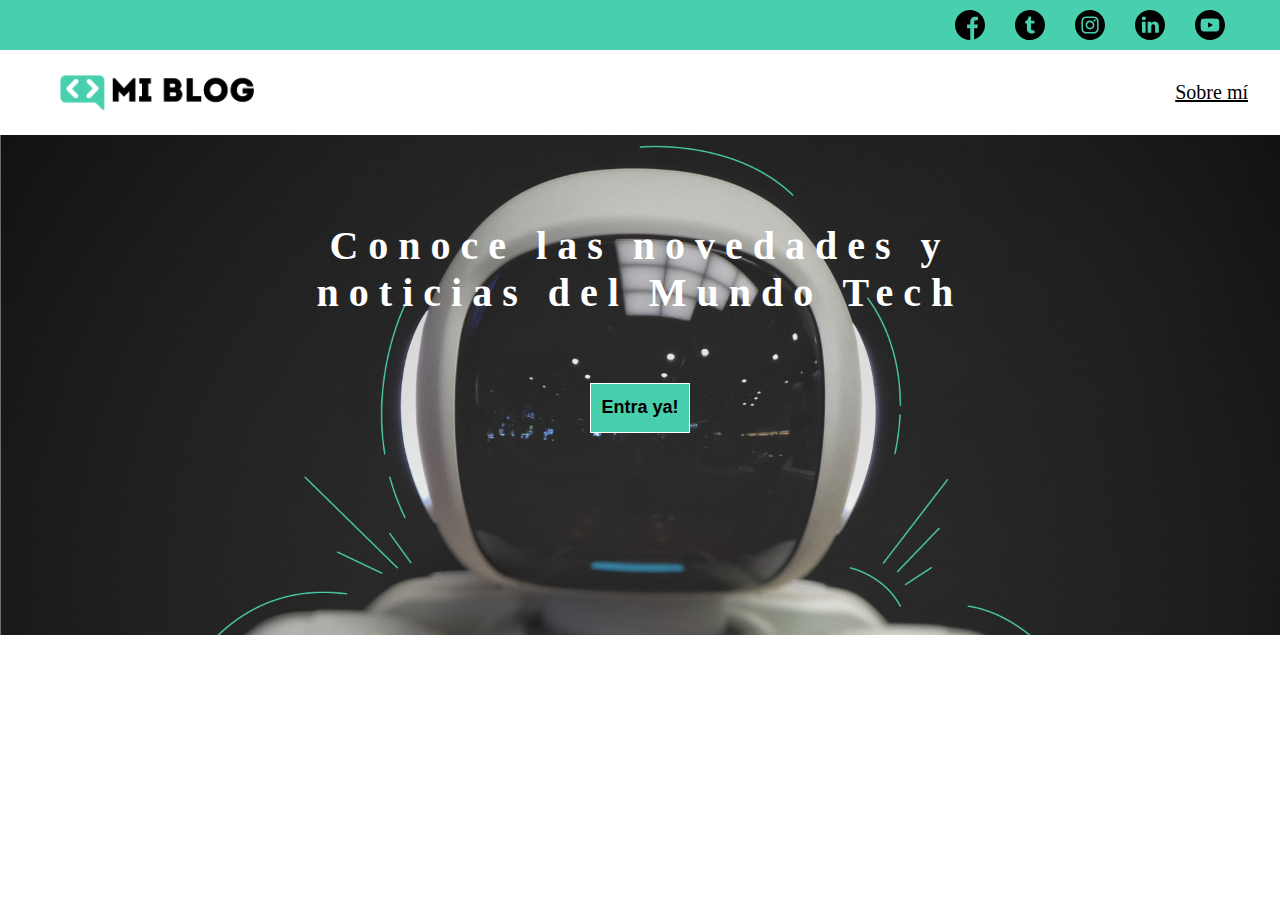
<file: index.html>
<!DOCTYPE html>
<html lang="en">

<head>
    <meta charset="UTF-8">
    <meta http-equiv="X-UA-Compatible" content="IE=edge">
    <meta name="viewport" content="width=device-width, initial-scale=1.0">
    <link rel="stylesheet" href="styles-home.css">
    <title>MiBlog</title>
</head>

<body>
    <div class="header">
        <div class="social-media_container">
            <img src="icons/facebook.svg" alt="" class="social-media_icon">
            <img src="icons/twitter.svg" alt="" class="social-media_icon">
            <img src="icons/instagram.svg" alt="" class="social-media_icon">
            <img src="icons/linkedin.svg" alt="" class="social-media_icon">
            <img src="icons/youtube.svg" alt="" class="social-media_icon">
        </div>
    </div>
    <div class="hero">
        <div class="logo-container">
            <a href="index.html"><img src="icons/logo.png" alt="" class="logo"></a>
        </div>
        <a href="profile.html">Sobre mí</a>
    </div>
    <div class="main">
        <div class="information__container">
            <h1>Conoce las novedades y noticias del Mundo Tech</h1>
            <button onclick="location.href='blogs.html'">Entra ya!</button>
        </div>
    </div>
</body>

</html>
</file>
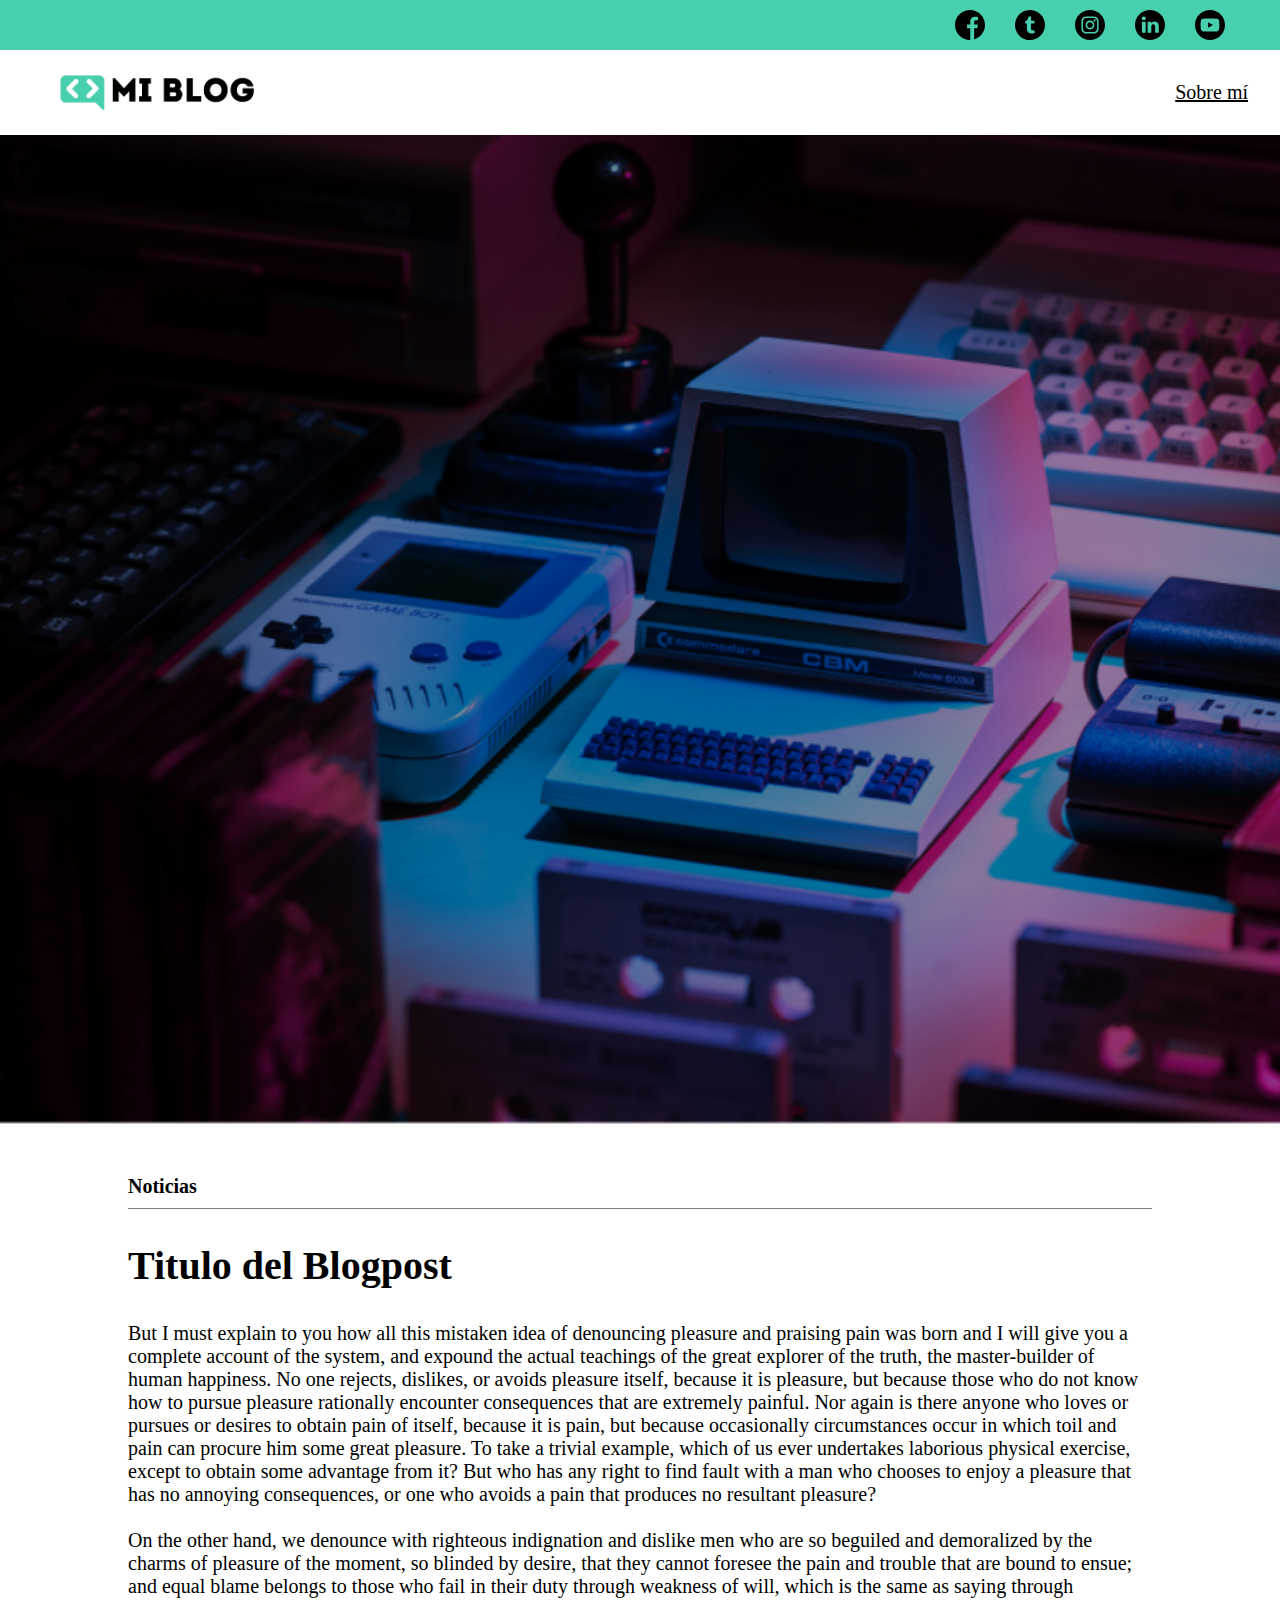
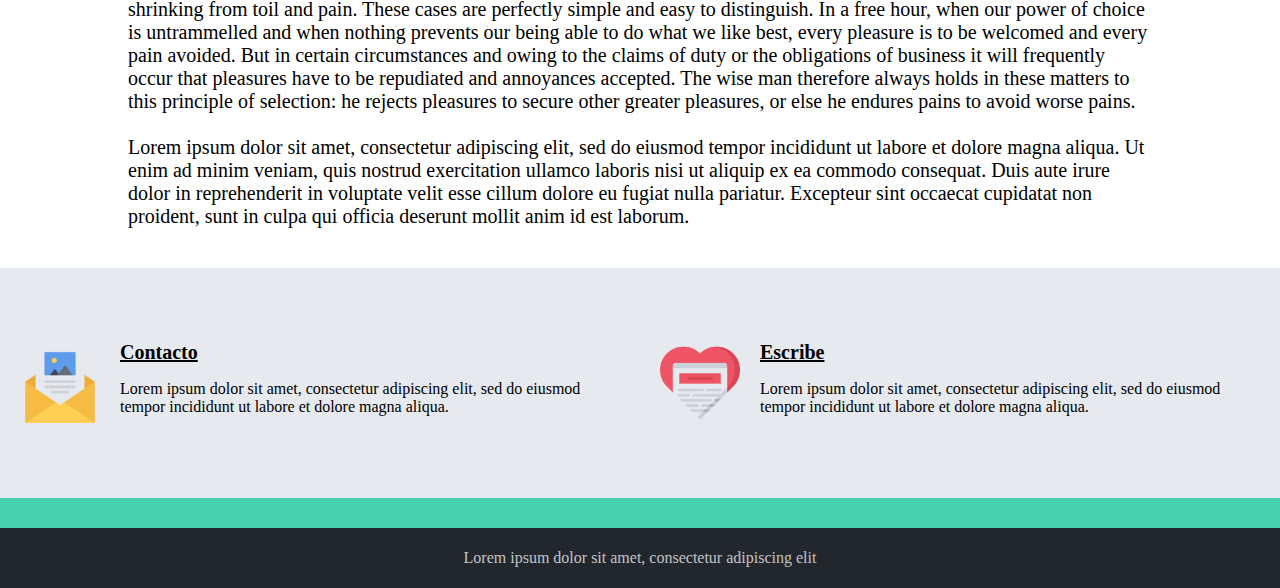
<file: blog.html>
<!DOCTYPE html>
<html lang="en">

<head>
    <meta charset="UTF-8">
    <meta http-equiv="X-UA-Compatible" content="IE=edge">
    <meta name="viewport" content="width=device-width, initial-scale=1.0">
    <link rel="stylesheet" href="styles/blog.css">
    <title>MiBlog</title>
</head>

<body>
    <div class="header">
        <div class="social-media_container">
            <img src="icons/facebook.svg" alt="" class="social-media_icon">
            <img src="icons/twitter.svg" alt="" class="social-media_icon">
            <img src="icons/instagram.svg" alt="" class="social-media_icon">
            <img src="icons/linkedin.svg" alt="" class="social-media_icon">
            <img src="icons/youtube.svg" alt="" class="social-media_icon">
        </div>
    </div>
    <div class="hero">
        <div class="logo-container">
            <a href="index.html"><img src="icons/logo.png" alt="" class="logo"></a>
        </div>
        <a href="profile.html">Sobre mí</a>
    </div>
    <div class="main">
        <div class="image__container">
            <img src="images/BlogImage.PNG" alt="">
        </div>
        <div class="blog__container">
            <h3 class="news-title">Noticias</h3>
            <h2 class="blog__title">Titulo del Blogpost</h2>
            <p class="blog__text">But I must explain to you how all this mistaken idea of denouncing pleasure and
                praising pain was born and I will give you a complete account of the system, and expound the actual
                teachings of the great explorer of the truth, the master-builder of human happiness. No one rejects,
                dislikes, or avoids pleasure itself, because it is pleasure, but because those who do not know how to
                pursue pleasure rationally encounter consequences that are extremely painful. Nor again is there anyone
                who loves or pursues or desires to obtain pain of itself, because it is pain, but because occasionally
                circumstances occur in which toil and pain can procure him some great pleasure. To take a trivial
                example, which of us ever undertakes laborious physical exercise, except to obtain some advantage from
                it? But who has any right to find fault with a man who chooses to enjoy a pleasure that has no annoying
                consequences, or one who avoids a pain that produces no resultant pleasure?
                <br />
                <br />
                On the other hand, we denounce with righteous indignation and dislike men who are so beguiled and
                demoralized by the charms of pleasure of the moment, so blinded by desire, that they cannot foresee the
                pain and trouble that are bound to ensue; and equal blame belongs to those who fail in their duty
                through weakness of will, which is the same as saying through shrinking from toil and pain. These cases
                are perfectly simple and easy to distinguish. In a free hour, when our power of choice is untrammelled
                and when nothing prevents our being able to do what we like best, every pleasure is to be welcomed and
                every pain avoided. But in certain circumstances and owing to the claims of duty or the obligations of
                business it will frequently occur that pleasures have to be repudiated and annoyances accepted. The wise
                man therefore always holds in these matters to this principle of selection: he rejects pleasures to
                secure other greater pleasures, or else he endures pains to avoid worse pains.
                <br />
                <br />
                Lorem ipsum dolor sit amet, consectetur adipiscing elit, sed do eiusmod tempor incididunt ut labore et
                dolore magna aliqua. Ut enim ad minim veniam, quis nostrud exercitation ullamco laboris nisi ut aliquip
                ex ea commodo consequat. Duis aute irure dolor in reprehenderit in voluptate velit esse cillum dolore eu
                fugiat nulla pariatur. Excepteur sint occaecat cupidatat non proident, sunt in culpa qui officia
                deserunt mollit anim id est laborum.
            </p>
        </div>
    </div>
    <div class="pre-footer">
        <div class="item__container">
            <img src="./icons/newsletter.png" alt="">
            <div class="item__information-container">
                <h2>Contacto</h2>
                <p>Lorem ipsum dolor sit amet, consectetur adipiscing elit, sed do eiusmod tempor incididunt ut labore
                    et dolore magna aliqua.</p>
            </div>
        </div>
        <div class="item__container">
            <img src="./icons/like.png" alt="">
            <div class="item__information-container">
                <h2>Escribe</h2>
                <p>Lorem ipsum dolor sit amet, consectetur adipiscing elit, sed do eiusmod tempor incididunt ut labore
                    et dolore magna aliqua.</p>
            </div>
        </div>
    </div>
    <div class="just-a-line"></div>
    <div class="footer">
        <p>Lorem ipsum dolor sit amet, consectetur adipiscing elit</p>
    </div>
</body>

</html>
</file>
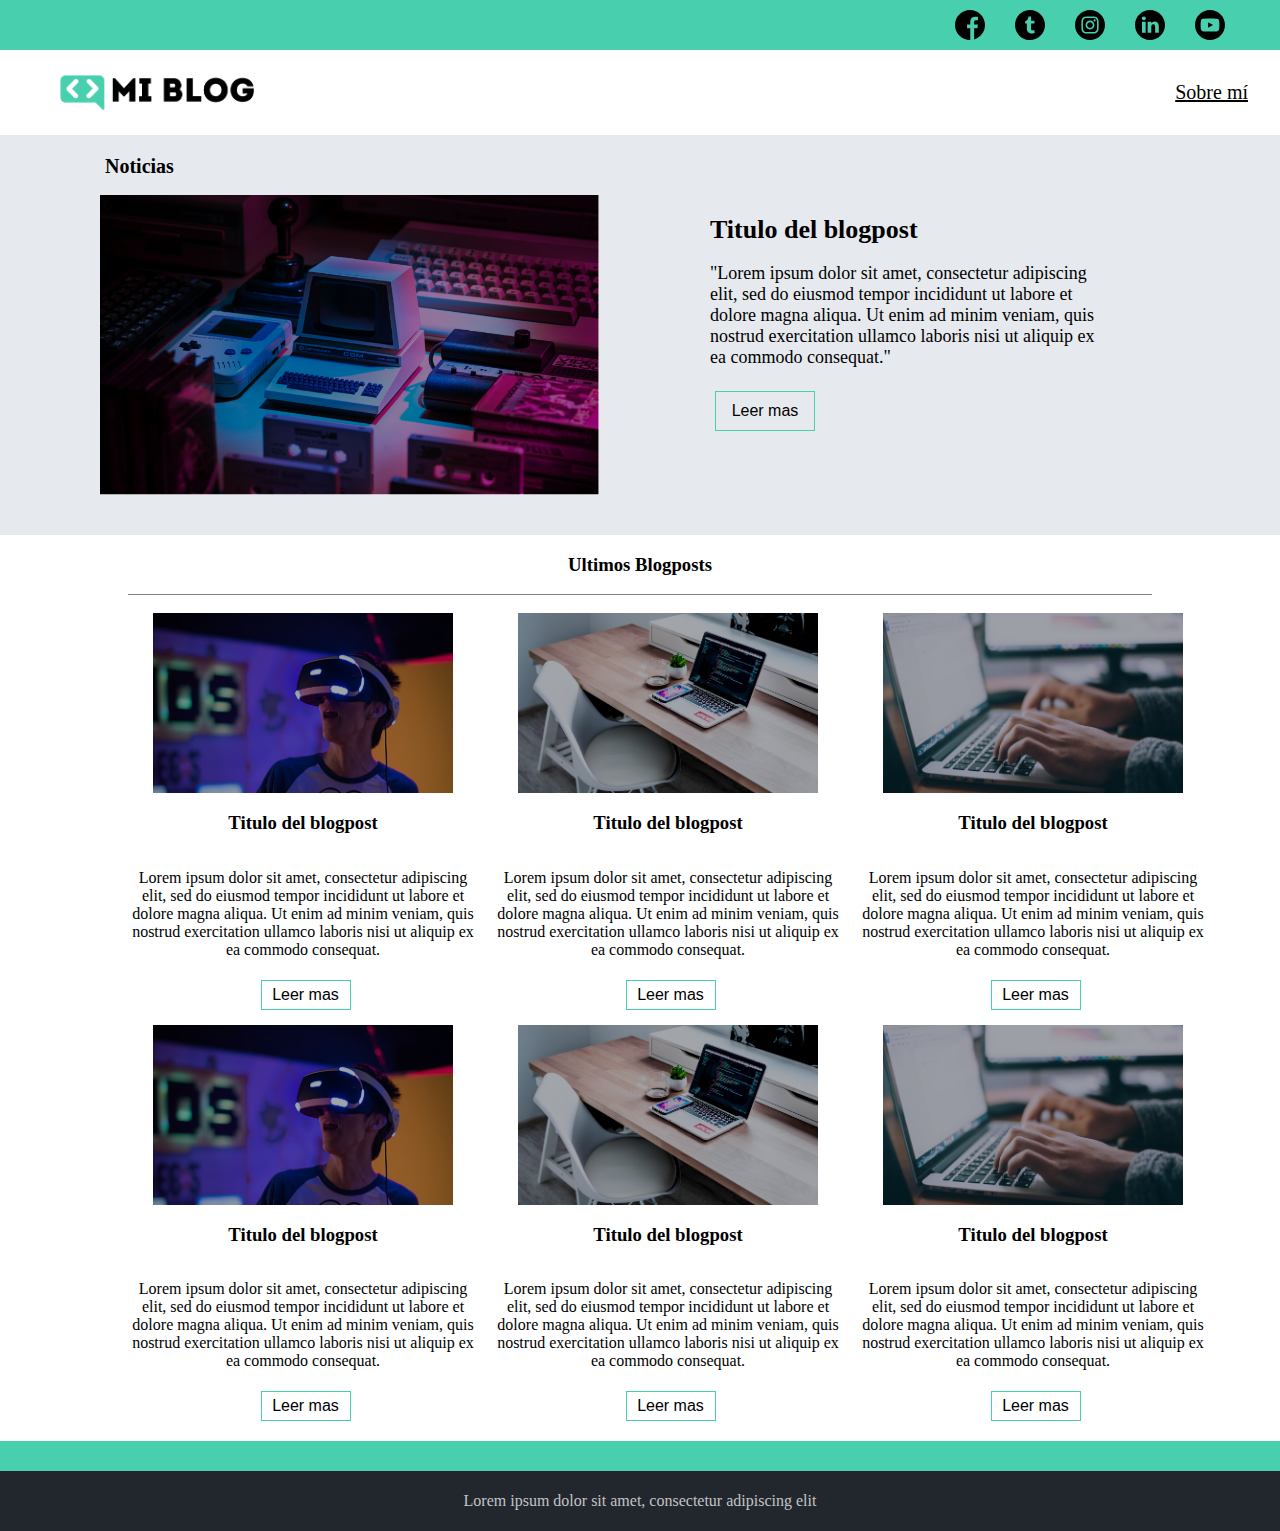
<file: blogs.html>
<!DOCTYPE html>
<html lang="en">

<head>
    <meta charset="UTF-8">
    <meta http-equiv="X-UA-Compatible" content="IE=edge">
    <meta name="viewport" content="width=device-width, initial-scale=1.0">
    <link rel="stylesheet" href="styles/blogs.css">
    <title>MiBlog</title>
</head>

<body>
    <div class="header">
        <div class="social-media_container">
            <img src="icons/facebook.svg" alt="" class="social-media_icon">
            <img src="icons/twitter.svg" alt="" class="social-media_icon">
            <img src="icons/instagram.svg" alt="" class="social-media_icon">
            <img src="icons/linkedin.svg" alt="" class="social-media_icon">
            <img src="icons/youtube.svg" alt="" class="social-media_icon">
        </div>
    </div>
    <div class="pre-hero">
        <div class="logo-container">
            <a href="index.html"><img src="icons/logo.png" alt="" class="logo"></a>
        </div>
        <a href="profile.html">Sobre mí</a>
    </div>
    <div class="hero">
        <h3 class="hero__title">Noticias</h3>
        <div class="hero__image">
            <img src="images/BlogImage.PNG" alt="Blog Imagen">
        </div>
        <div class="hero__information">
            <h4>Titulo del blogpost</h4>
            <p>"Lorem ipsum dolor sit amet, consectetur adipiscing elit, sed do eiusmod tempor incididunt ut labore
                et dolore magna aliqua. Ut enim ad minim veniam, quis nostrud exercitation ullamco laboris nisi ut
                aliquip ex ea commodo consequat."</p>
            <button onclick="location.href='blog.html'">Leer mas</button>
        </div>
    </div>
    <div class="main">
        <h3 class="main__tilte">Ultimos Blogposts</h3>
        <div class="blogposts__container">
            <div class="blogpost__container">
                <img src="images/post1.webp" alt="">
                <h3>Titulo del blogpost</h3>
                <p>Lorem ipsum dolor sit amet, consectetur adipiscing elit, sed do eiusmod tempor incididunt ut labore
                    et dolore magna aliqua. Ut enim ad minim veniam, quis nostrud exercitation ullamco laboris nisi ut
                    aliquip ex ea commodo consequat.</p>
                <button onclick="location.href='blog.html'">Leer mas</button>
            </div>
            <div class="blogpost__container">
                <img src="images/post2.webp" alt="">
                <h3>Titulo del blogpost</h3>
                <p>Lorem ipsum dolor sit amet, consectetur adipiscing elit, sed do eiusmod tempor incididunt ut labore
                    et dolore magna aliqua. Ut enim ad minim veniam, quis nostrud exercitation ullamco laboris nisi ut
                    aliquip ex ea commodo consequat.</p>
                <button onclick="location.href='blog.html'">Leer mas</button>
            </div>
            <div class="blogpost__container">
                <img src="images/post3.webp" alt="">
                <h3>Titulo del blogpost</h3>
                <p>Lorem ipsum dolor sit amet, consectetur adipiscing elit, sed do eiusmod tempor incididunt ut labore
                    et dolore magna aliqua. Ut enim ad minim veniam, quis nostrud exercitation ullamco laboris nisi ut
                    aliquip ex ea commodo consequat.</p>
                <button onclick="location.href='blog.html'">Leer mas</button>
            </div>
            <div class="blogpost__container">
                <img src="images/post1.webp" alt="">
                <h3>Titulo del blogpost</h3>
                <p>Lorem ipsum dolor sit amet, consectetur adipiscing elit, sed do eiusmod tempor incididunt ut labore
                    et dolore magna aliqua. Ut enim ad minim veniam, quis nostrud exercitation ullamco laboris nisi ut
                    aliquip ex ea commodo consequat.</p>
                <button onclick="location.href='blog.html'">Leer mas</button>
            </div>
            <div class="blogpost__container">
                <img src="images/post2.webp" alt="">
                <h3>Titulo del blogpost</h3>
                <p>Lorem ipsum dolor sit amet, consectetur adipiscing elit, sed do eiusmod tempor incididunt ut labore
                    et dolore magna aliqua. Ut enim ad minim veniam, quis nostrud exercitation ullamco laboris nisi ut
                    aliquip ex ea commodo consequat.</p>
                <button onclick="location.href='blog.html'">Leer mas</button>
            </div>
            <div class="blogpost__container">
                <img src="images/post3.webp" alt="">
                <h3>Titulo del blogpost</h3>
                <p>Lorem ipsum dolor sit amet, consectetur adipiscing elit, sed do eiusmod tempor incididunt ut labore
                    et dolore magna aliqua. Ut enim ad minim veniam, quis nostrud exercitation ullamco laboris nisi ut
                    aliquip ex ea commodo consequat.</p>
                <button onclick="location.href='blog.html'">Leer mas</button>
            </div>

        </div>
    </div>
    </div>
    <div class="just-a-line"></div>
    <div class="footer">
        <p>Lorem ipsum dolor sit amet, consectetur adipiscing elit</p>
    </div>
</body>

</html>
</file>
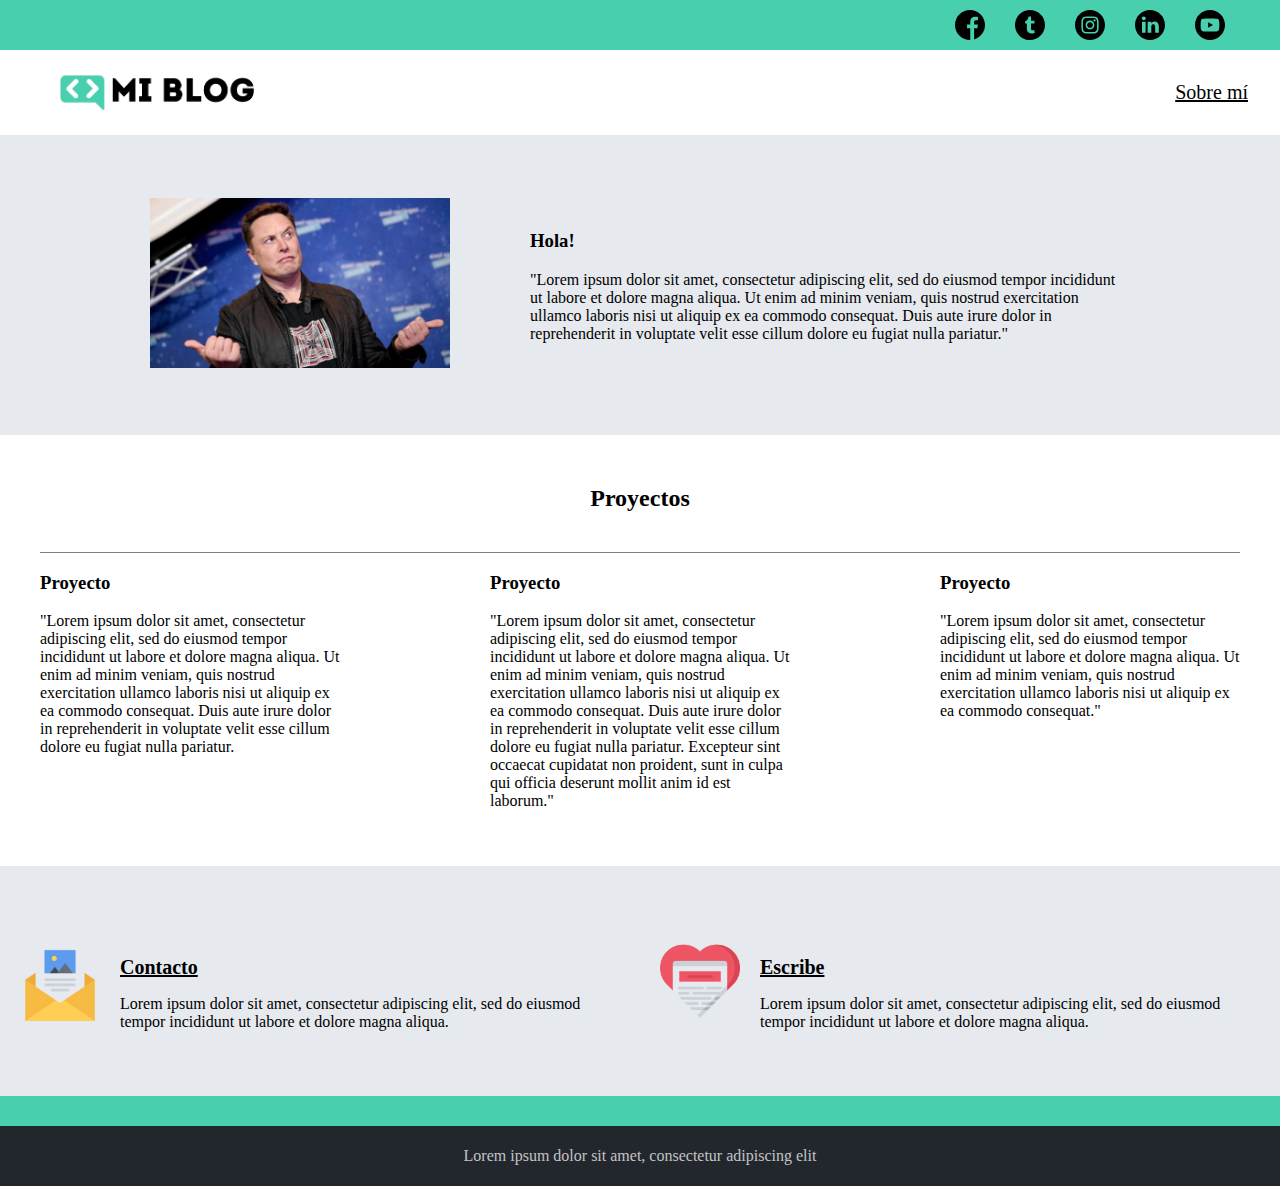
<file: profile.html>
<!DOCTYPE html>
<html lang="en">

<head>
    <meta charset="UTF-8">
    <meta http-equiv="X-UA-Compatible" content="IE=edge">
    <meta name="viewport" content="width=device-width, initial-scale=1.0">
    <title>Perfil</title>
</head>

<body>
    <div class="header">
        <div class="social-media_container">
            <img src="icons/facebook.svg" alt="" class="social-media_icon">
            <img src="icons/twitter.svg" alt="" class="social-media_icon">
            <img src="icons/instagram.svg" alt="" class="social-media_icon">
            <img src="icons/linkedin.svg" alt="" class="social-media_icon">
            <img src="icons/youtube.svg" alt="" class="social-media_icon">
        </div>
    </div>
    <div class="hero">
        <div class="logo-container">
            <a href="index.html"><img src="icons/logo.png" alt="" class="logo"></a>
        </div>
        <a href="profile.html">Sobre mí</a>
    </div>
    <div class="main">
        <div class="image__container">
            <img src="images/elon-musk.jpeg" alt="">
        </div>
        <div class="information__container">
            <h3>Hola!</h3>
            <p>"Lorem ipsum dolor sit amet, consectetur adipiscing elit, sed do eiusmod tempor incididunt ut labore et
                dolore magna aliqua. Ut enim ad minim veniam, quis nostrud exercitation ullamco laboris nisi ut aliquip
                ex ea commodo consequat. Duis aute irure dolor in reprehenderit in voluptate velit esse cillum dolore eu
                fugiat nulla pariatur."</p>
        </div>
    </div>
    <h2>Proyectos</h2>
    <div class="proyects">
        <div class="proyect">
            <h3>Proyecto</h3>
            <p>"Lorem ipsum dolor sit amet, consectetur adipiscing elit, sed do eiusmod tempor incididunt ut labore
                et
                dolore magna aliqua. Ut enim ad minim veniam, quis nostrud exercitation ullamco laboris nisi ut
                aliquip
                ex ea commodo consequat. Duis aute irure dolor in reprehenderit in voluptate velit esse cillum
                dolore eu
                fugiat nulla pariatur.</p>
        </div>
        <div class="proyect">
            <h3>Proyecto</h3>
            <p>"Lorem ipsum dolor sit amet, consectetur adipiscing elit, sed do eiusmod tempor incididunt ut labore
                et dolore magna aliqua. Ut enim ad minim veniam, quis nostrud exercitation ullamco laboris nisi ut
                aliquip ex ea commodo consequat. Duis aute irure dolor in reprehenderit in voluptate velit esse
                cillum dolore eu fugiat nulla pariatur. Excepteur sint occaecat cupidatat non proident, sunt in
                culpa qui officia deserunt mollit anim id est laborum."</p>
        </div>
        <div class="proyect">
            <h3>Proyecto</h3>
            <p>"Lorem ipsum dolor sit amet, consectetur adipiscing elit, sed do eiusmod tempor incididunt ut labore
                et dolore magna aliqua. Ut enim ad minim veniam, quis nostrud exercitation ullamco laboris nisi ut
                aliquip ex ea commodo consequat."</p>
        </div>
    </div>
    <div class="pre-footer">
        <div class="item__container">
            <img src="./icons/newsletter.png" alt="">
            <div class="item__information-container">
                <h2>Contacto</h2>
                <p>Lorem ipsum dolor sit amet, consectetur adipiscing elit, sed do eiusmod tempor incididunt ut labore
                    et dolore magna aliqua.</p>
            </div>
        </div>
        <div class="item__container">
            <img src="./icons/like.png" alt="">
            <div class="item__information-container">
                <h2>Escribe</h2>
                <p>Lorem ipsum dolor sit amet, consectetur adipiscing elit, sed do eiusmod tempor incididunt ut labore
                    et dolore magna aliqua.</p>
            </div>
        </div>
    </div>
    <div class="just-a-line"></div>
    <div class="footer">
        <p>Lorem ipsum dolor sit amet, consectetur adipiscing elit</p>
    </div>
    <style>
        body {
            padding: 0;
            margin: 0;
        }

        .header {
            display: flex;
            width: 100%;
            height: 50px;
            background-color: #48CFAD;
            justify-content: flex-end;
        }

        .social-media_container {
            display: flex;
            width: 300px;
            height: 50px;
            margin-right: 40px;
            justify-content: space-around;
        }

        .social-media_icon {
            height: 30px;
            align-self: center;
        }

        .hero {
            align-items: center;
            background-color: white;
            display: flex;
            margin: 0 auto;
            width: 95%;
            height: 85px;
            justify-content: space-between;
        }


        .logo {
            width: 250px;
        }

        .hero a {
            font-size: 20px;
            text-decoration: underline;
            color: black;
        }

        .main {
            display: flex;
            background-color: #E6E9ED;
            margin: 0 auto;
            height: 300px;
            align-items: center;
        }

        .image__container {
            margin-left: 150px;
        }



        .image__container img {
            width: 300px;
        }

        .information__container {
            margin-left: 80px;
        }

        .information__container p {
            width: 600px;
        }

        h2 {
            margin-top: 50px;
            text-align: center;
        }

        .proyects {
            display: flex;
            flex-direction: row;
            justify-content: space-between;
            border-top: 1px solid grey;
            width: 1200px;
            margin: 0 auto;
            margin-top: 40px;
        }

        .proyect {
            width: 300px;
        }

        .pre-footer {
            margin-top: 40px;
            background-color: #E6E9ED;
            display: flex;
            justify-content: space-between;
            align-content: center;
            height: 230px;
        }

        .item__container {
            margin: 0 auto;
            display: flex;
            align-items: center;
            width: 600px;
        }

        .item__container img {
            width: 80px;
        }

        .item__container h2 {
            text-decoration: underline;
            font-size: 20px;
        }

        .item__information-container {
            margin-left: 20px;
            margin-top: -10px;
        }

        .item__container h2,
        p {
            text-align: left;
        }

        .just-a-line {
            background-color: #48CFAD;
            width: 100%;
            height: 30px;
        }

        .footer {
            background-color: #22272D;
            width: 100%;
            height: 60px;
            display: flex;
            align-items: center;
            justify-content: center;
        }

        .footer p {
            margin: 0;
            padding: 0;
            color: #C2C3C5;
        }
    </style>
</body>

</html>
</file>
<file: styles-home.css>
body {
    overflow: hidden;
    padding: 0;
    margin: 0;
}

.header {
    display: flex;
    width: 100%;
    height: 50px;
    background-color: #48CFAD;
    justify-content: flex-end;
}

.social-media_container {
    display: flex;
    width: 300px;
    height: 50px;
    margin-right: 40px;
    justify-content: space-around;
}

.social-media_icon {
    height: 30px;
    align-self: center;
}

.hero {
    align-items: center;
    background-color: white;
    display: flex;
    margin: 0 auto;
    width: 95%;
    height: 85px;
    justify-content: space-between;
}


.logo {
    width: 250px;
}

.hero a {
    font-size: 20px;
    text-decoration: underline;
    color: black;
}

.main {
    display: flex;
    margin: 0 auto;
    height: 500px;
    background-position: center;
    justify-content: center;
    background-size: cover;
    background-image: url(./images/cover.png);
    background-repeat: no-repeat;
}

.information__container {
    margin-top: 60px;
    width: 750px;
    text-align: center;
}

.information__container h1 {
    color: white;
    font-weight: 700;
    font-size: 40px;
    letter-spacing: 10px;
}

.information__container button {
    margin-top: 40px;
    background-color: #48CFAD;
    border: 1px solid white;
    height: 50px;
    color: black;
    font-weight: bold;
    width: 100px;
    font-size: 18px;
}



.information__container button:hover {
    cursor: pointer;
}
</file>
<file: styles/blog.css>
body {
    padding: 0;
    margin: 0;
}

.header {
    display: flex;
    width: 100%;
    height: 50px;
    background-color: #48CFAD;
    justify-content: flex-end;
}

.social-media_container {
    display: flex;
    width: 300px;
    height: 50px;
    margin-right: 40px;
    justify-content: space-around;
}

.social-media_icon {
    height: 30px;
    align-self: center;
}

.hero {
    align-items: center;
    background-color: white;
    display: flex;
    margin: 0 auto;
    width: 95%;
    height: 85px;
    justify-content: space-between;
}


.logo {
    width: 250px;
}

.hero a {
    font-size: 20px;
    text-decoration: underline;
    color: black;
}


.image__container img {
    display: block;
    margin: auto;
    height: 110vh;
}

.blog__container {
    display: block;
    width: 80%;
    margin: 0 auto;
    margin-top: 50px;
}


.news-title {
    color: black;
    font-weight: 700;
    font-size: 20px;
    border-bottom: 1px solid grey;
    padding-bottom: 10px;
}

.blog__title {
    font-size: 40px;
    font-weight: bold;
    color: black;
}

.blog__text {
    font-size: 20px;
}

.pre-footer {
    margin-top: 40px;
    background-color: #E6E9ED;
    display: flex;
    justify-content: space-between;
    align-content: center;
    height: 230px;
}

.item__container {
    margin: 0 auto;
    display: flex;
    align-items: center;
    width: 600px;
}
.item__container img {
    width: 80px;
}

.item__container h2 {
    text-decoration: underline;
    font-size: 20px;
}

.item__information-container {
    margin-left: 20px;
    margin-top: -10px;
}

.item__container h2, p {
    text-align: left;
}

.just-a-line {
    background-color: #48CFAD;
    width: 100%;
    height: 30px;
}

.footer {
    background-color: #22272D;
    width: 100%;
    height: 60px;
    display: flex;
    align-items: center;
    justify-content: center;
}

.footer p {
    margin: 0;
    padding: 0;
    color: #C2C3C5;    
}
</file>
<file: styles/blogs.css>
body {
    padding: 0;
    margin: 0;
}

.header {
    display: flex;
    width: 100%;
    height: 50px;
    background-color: #48CFAD;
    justify-content: flex-end;
}

.social-media_container {
    display: flex;
    width: 300px;
    height: 50px;
    margin-right: 40px;
    justify-content: space-around;
}

.social-media_icon {
    height: 30px;
    align-self: center;
}

.pre-hero {
    align-items: center;
    background-color: white;
    display: flex;
    margin: 0 auto;
    width: 95%;
    height: 85px;
    justify-content: space-between;
}


.logo {
    width: 250px;
}

.pre-hero a {
    font-size: 20px;
    text-decoration: underline;
    color: black;
}

.hero {
    display: grid;
    height: 400px;
    background-color: #E6E9ED;
    grid-template-rows: 15% 1fr;
    grid-template-columns: 1fr 1fr;
    grid-template-areas: "title title"
                         "image information";
    padding-left: 100px;                         
    padding-right: 100px;
                    
}

.hero__title {
    grid-area: title;
    font-weight: bold;
    color: black;
    font-size: 20px;
    margin-left: 5px;
}

.hero__image {
    grid-area: image;
}

.hero__image img {
    height: 300px;
}

.hero__information {
    justify-self: center;
    width: 400px;
    grid-area: information;
    margin-top: 20px;
}

.hero__information h4 {
    font-size: 26px;
    font-weight: bold;
    margin: 0;
}

.hero__information p {
    font-size: 18px;
    font-weight: 300;
}

.hero__information button {
    margin-top: 5px;
    margin-left: 5px;
    font-size: 16px;
    border: 1.5px solid #48CFAD;
    width: 100px;
    height: 40px;
    background-color: transparent;
}

.main {
    width: 80%;
    margin: 0 auto;
}

.main__tilte {
    text-align: center;
    border-bottom: 1px solid grey;
    padding-bottom: 18px;
}

.blogposts__container {
    margin: 0 auto;
    display: grid;
    grid-template-columns: 1fr 1fr 1fr;
    grid-template-rows: 1fr 1fr;
    gap: 15px;
}

.blogpost__container {
    display: flex;
    flex-direction: column;
    justify-self: center;
    align-items: center;
    width: 350px;
    text-align: center;    
}

.blogpost__container img {
    width: 300px;
}

.blogpost__container button {
    margin-top: 5px;
    margin-left: 5px;
    font-size: 16px;
    border: 1.5px solid #48CFAD;
    width: 90px;
    height: 30px;
    background-color: transparent;
}

.blogpost__container button:hover {
    cursor: pointer;
}

.just-a-line {
    margin-top: 20px;
    background-color: #48CFAD;
    width: 100%;
    height: 30px;
}

.footer {
    background-color: #22272D;
    width: 100%;
    height: 60px;
    display: flex;
    align-items: center;
    justify-content: center;
}

.footer p {
    margin: 0;
    padding: 0;
    color: #C2C3C5;    
}
</file>
